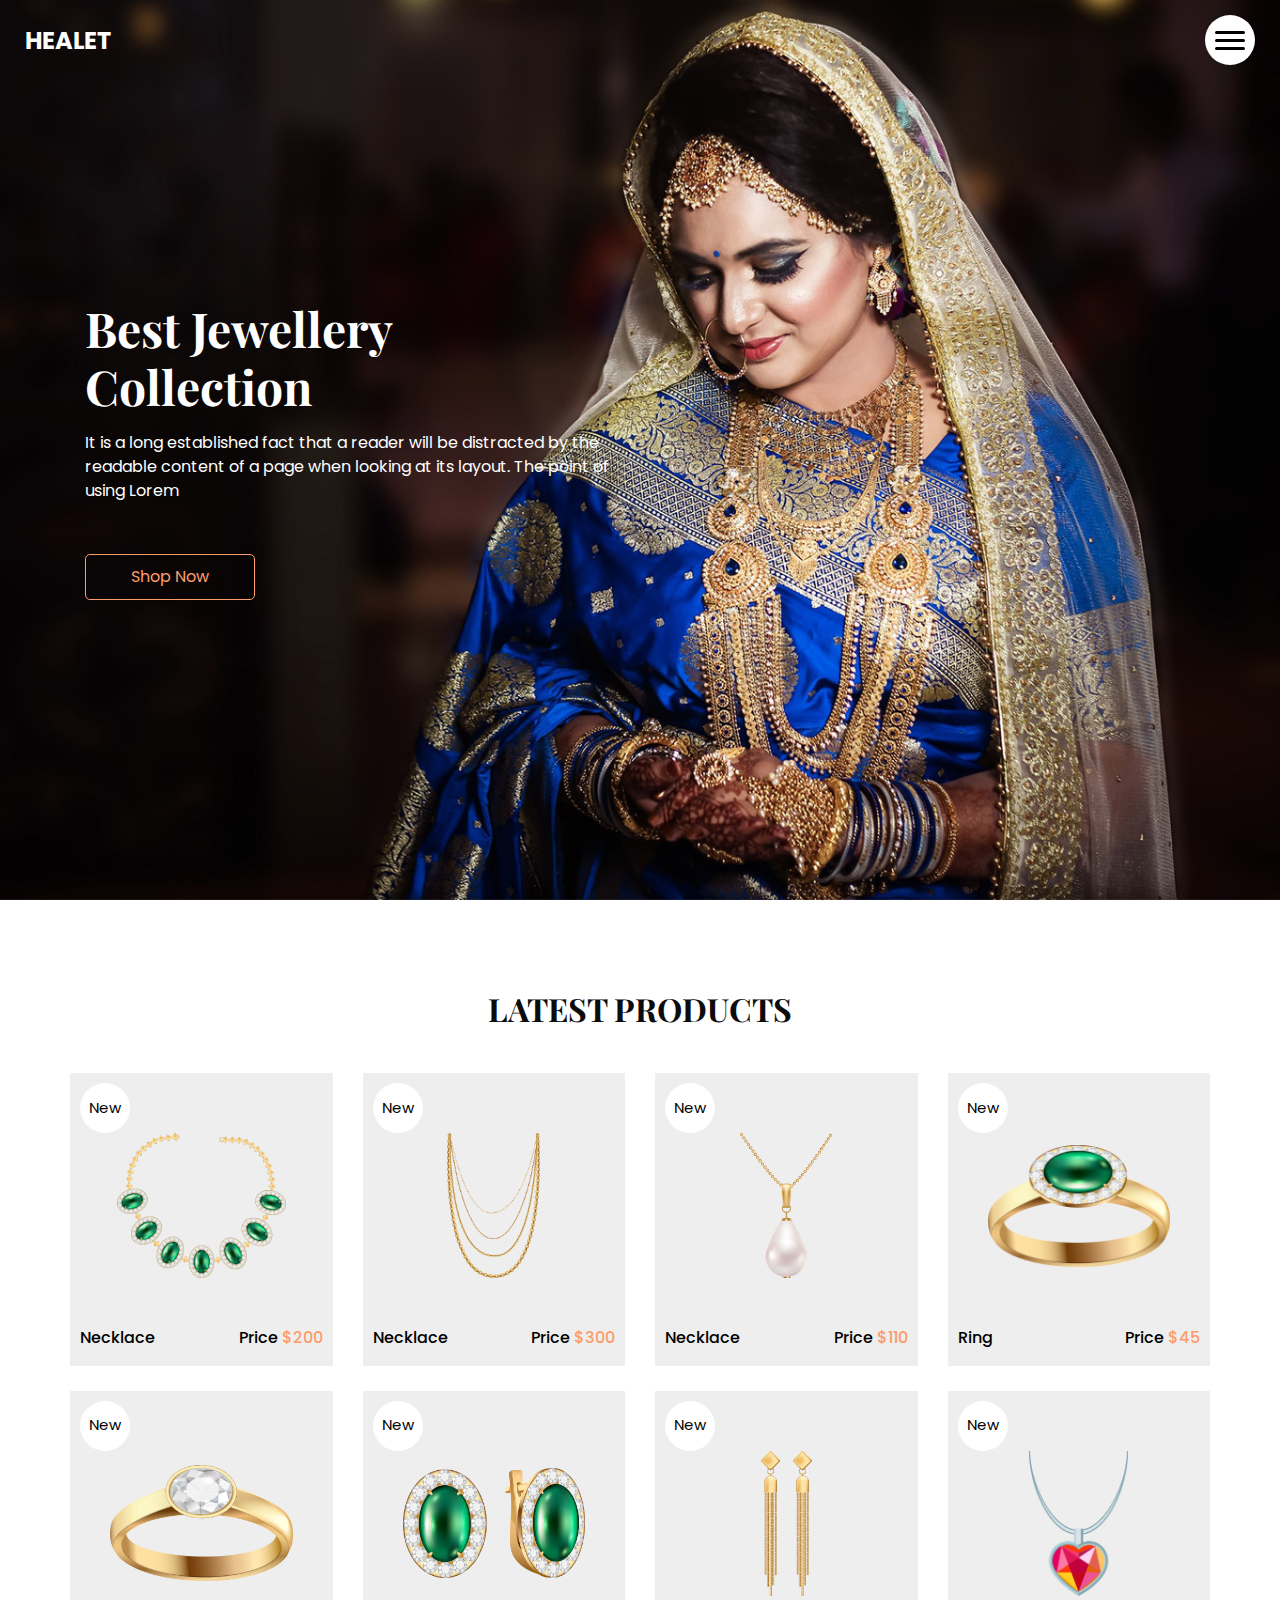
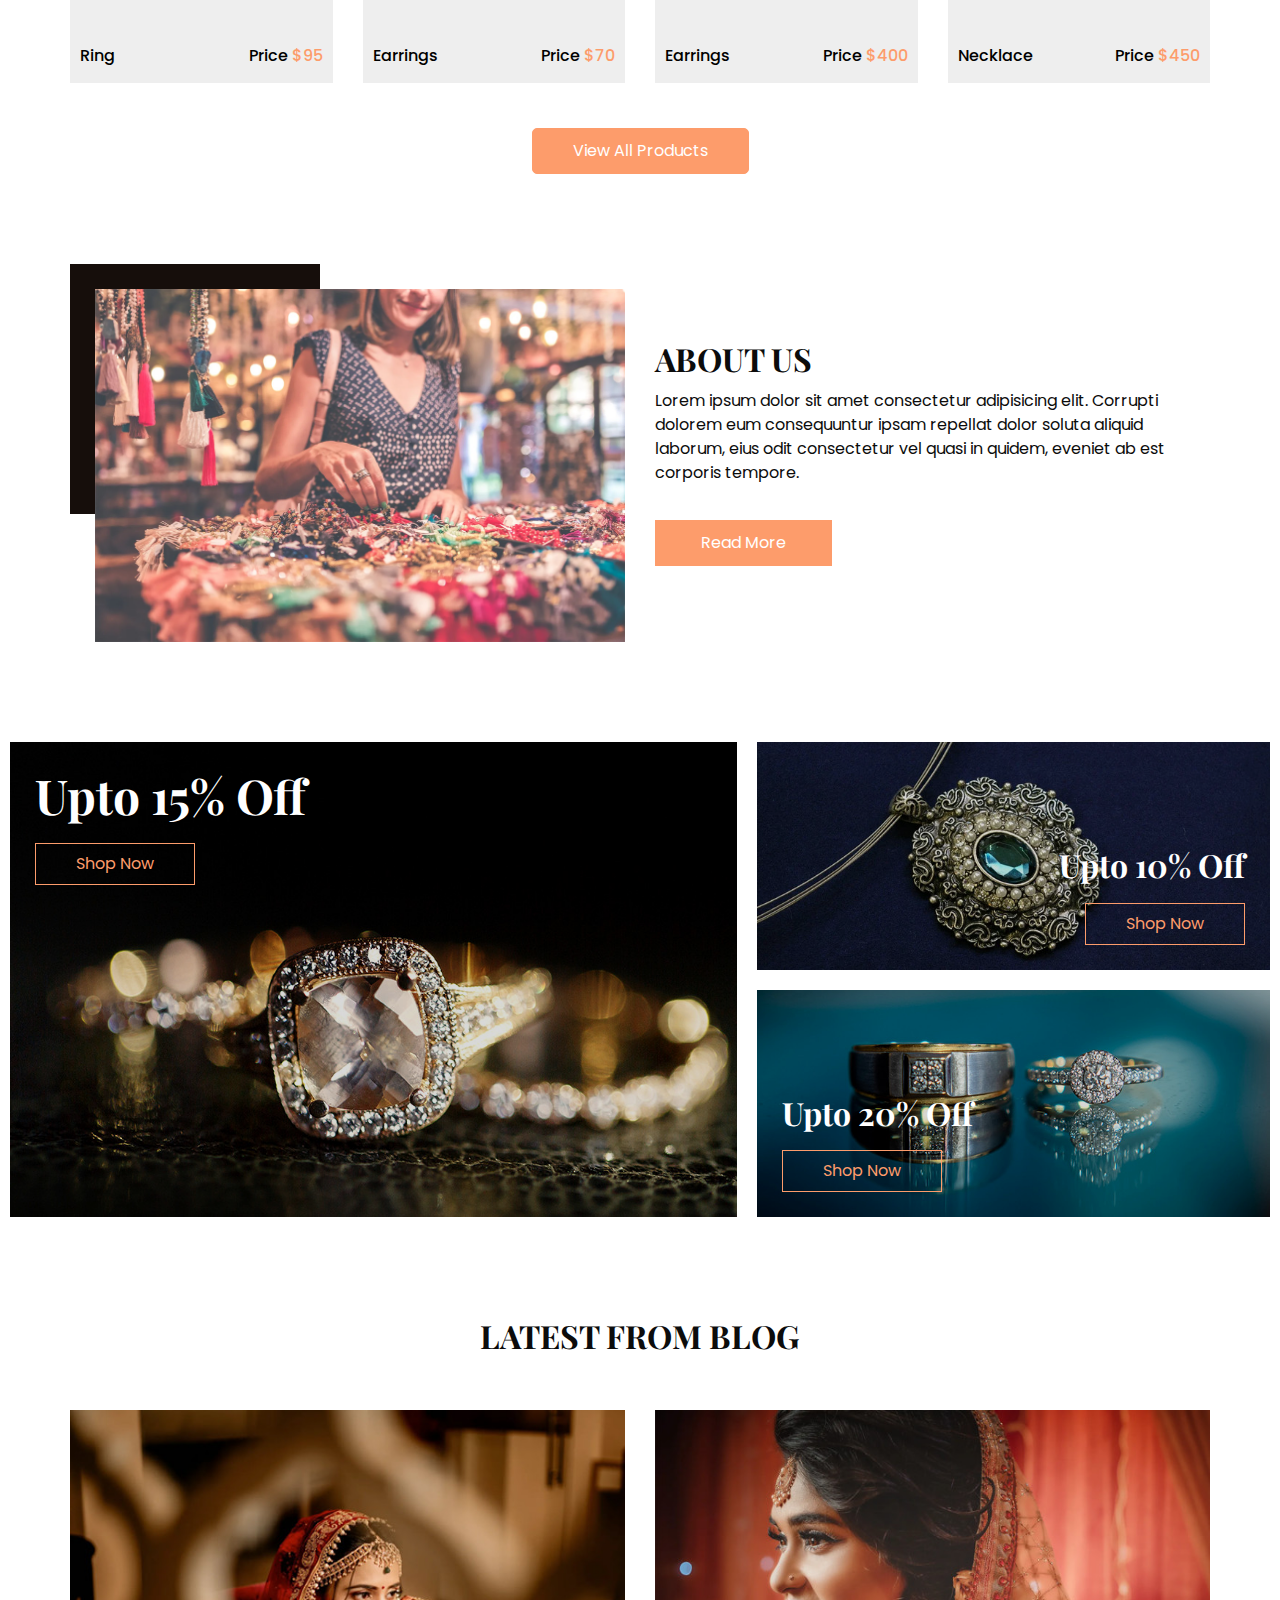
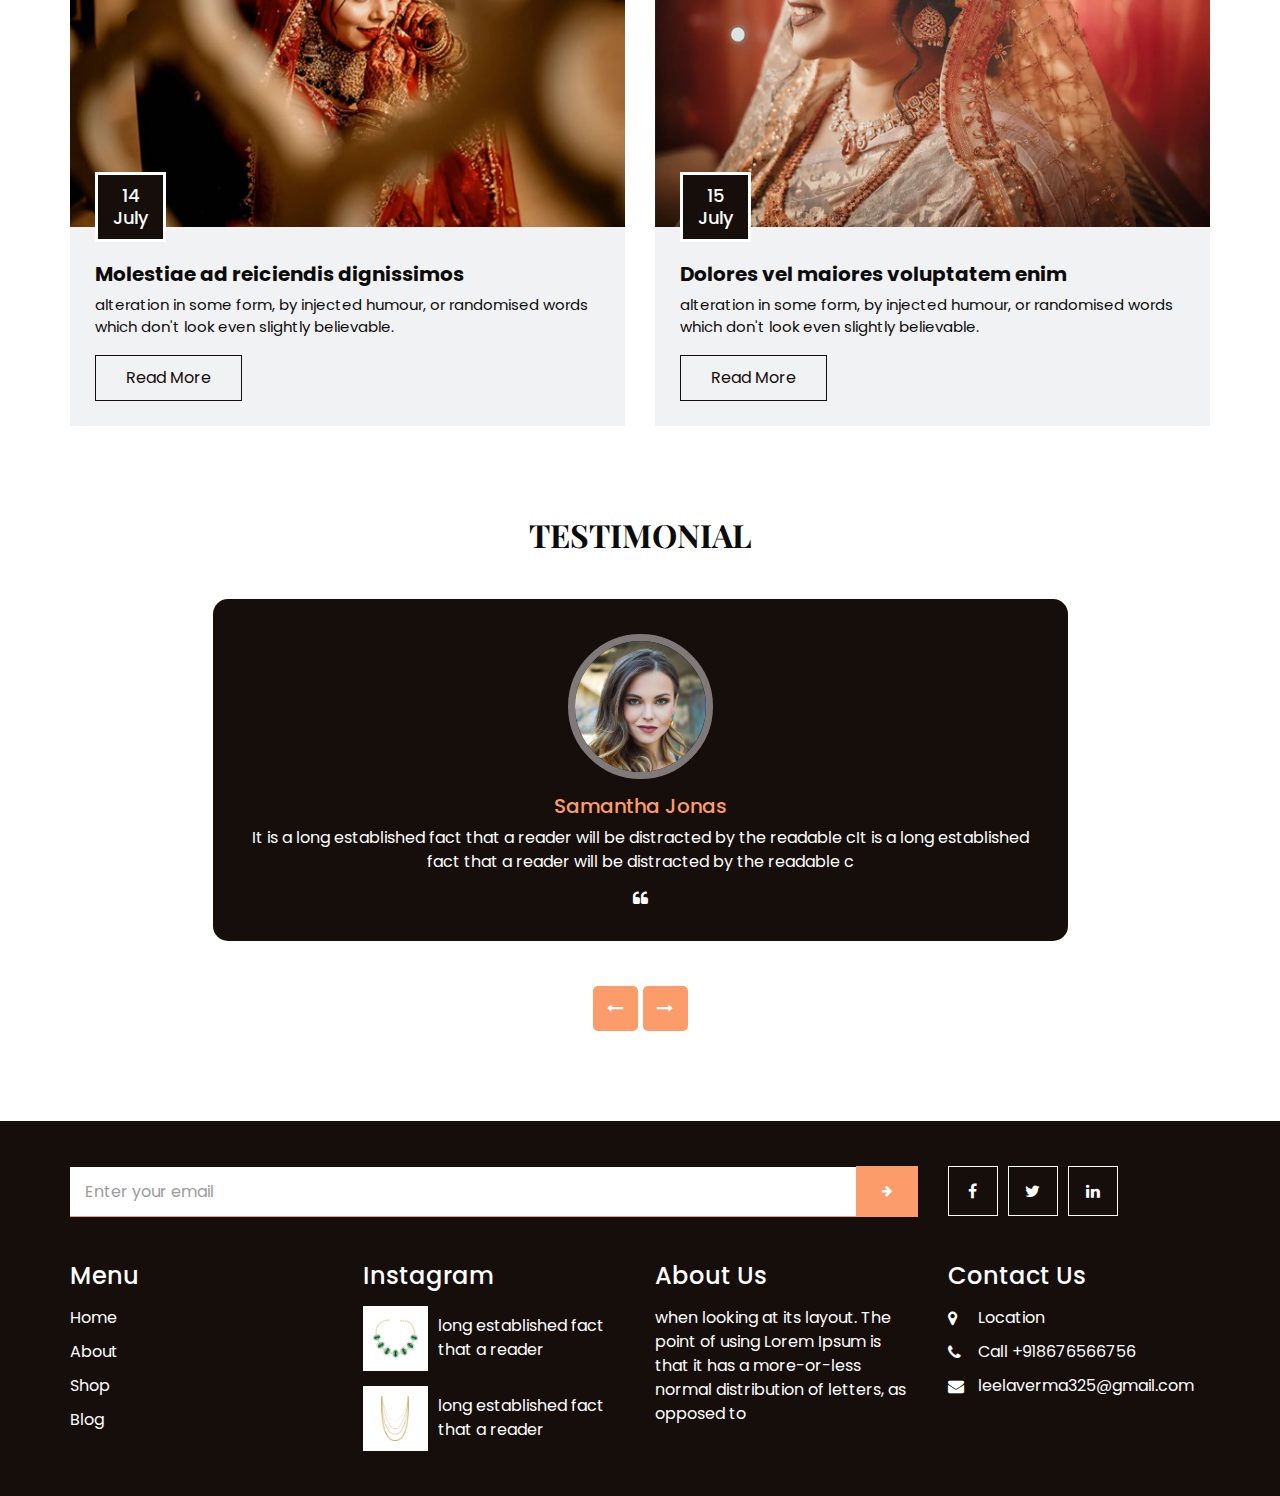
<file: index.html>
<!DOCTYPE html>
<html>

<head>
  <!-- Basic -->
  <meta charset="utf-8" />
  <meta http-equiv="X-UA-Compatible" content="IE=edge" />
  <!-- Mobile Metas -->
  <meta name="viewport" content="width=device-width, initial-scale=1, shrink-to-fit=no" />
  <!-- Site Metas -->
  <link rel="icon" href="images/favicon.png" type="image/gif" />
  <meta name="keywords" content="" />
  <meta name="description" content="" />
  <meta name="author" content="" />

  <title>Healet</title>

  <!-- bootstrap core css -->
  <link rel="stylesheet" type="text/css" href="css/bootstrap.css" />
  <!-- font awesome style -->
  <link href="css/font-awesome.min.css" rel="stylesheet" />
  <!-- Custom styles for this template -->
  <link href="css/style.css" rel="stylesheet" />
  <!-- responsive style -->
  <link href="css/responsive.css" rel="stylesheet" />

</head>

<body>

  <!-- header section strats -->
  <header class="header_section">
    <div class="container-fluid">
      <nav class="navbar navbar-expand-lg custom_nav-container">
        <a class="navbar-brand" href="index.html">
          <span>
            Healet
          </span>
        </a>
        <div class="" id="">

          <div class="custom_menu-btn">
            <button onclick="openNav()">
              <span class="s-1"> </span>
              <span class="s-2"> </span>
              <span class="s-3"> </span>
            </button>
            <div id="myNav" class="overlay">
              <div class="overlay-content">
                <a href="index.html">Home</a>
                <a href="about.html">About</a>
                <a href="shop.html">Shop</a>
                <a href="blog.html">Blog</a>
              </div>
            </div>
          </div>

        </div>
      </nav>
    </div>
  </header>
  <!-- end header section -->

  <!-- slider section -->
  <section class="slider_section position-relative">
    <div class="slider_bg_box">
      <img src="images/slider-bg.jpg" alt="">
    </div>
    <div class="slider_bg"></div>
    <div class="container">
      <div class="col-md-9 col-lg-8">
        <div class="detail-box">
          <h1>
            Best Jewellery
            <br> Collection
          </h1>
          <p>
            It is a long established fact that a reader will be distracted by the readable content of a page when
            looking at its layout. The point of using Lorem
          </p>
          <div>
            <a href="" class="slider-link">
              Shop Now
            </a>
          </div>
        </div>
      </div>
    </div>
  </section>
  <!-- end slider section -->

  <!-- shop section -->

  <section class="shop_section layout_padding">
    <div class="container">
      <div class="heading_container heading_center">
        <h2>
          Latest Products
        </h2>
      </div>
      <div class="row">
        <div class="col-sm-6 col-md-4 col-lg-3">
          <div class="box">
            <a href="">
              <div class="img-box">
                <img src="images/p1.png" alt="">
              </div>
              <div class="detail-box">
                <h6>
                  Necklace
                </h6>
                <h6>
                  Price
                  <span>
                    $200
                  </span>
                </h6>
              </div>
              <div class="new">
                <span>
                  New
                </span>
              </div>
            </a>
          </div>
        </div>
        <div class="col-sm-6 col-md-4 col-lg-3">
          <div class="box">
            <a href="">
              <div class="img-box">
                <img src="images/p2.png" alt="">
              </div>
              <div class="detail-box">
                <h6>
                  Necklace
                </h6>
                <h6>
                  Price
                  <span>
                    $300
                  </span>
                </h6>
              </div>
              <div class="new">
                <span>
                  New
                </span>
              </div>
            </a>
          </div>
        </div>
        <div class="col-sm-6 col-md-4 col-lg-3">
          <div class="box">
            <a href="">
              <div class="img-box">
                <img src="images/p3.png" alt="">
              </div>
              <div class="detail-box">
                <h6>
                  Necklace
                </h6>
                <h6>
                  Price
                  <span>
                    $110
                  </span>
                </h6>
              </div>
              <div class="new">
                <span>
                  New
                </span>
              </div>
            </a>
          </div>
        </div>
        <div class="col-sm-6 col-md-4 col-lg-3">
          <div class="box">
            <a href="">
              <div class="img-box">
                <img src="images/p4.png" alt="">
              </div>
              <div class="detail-box">
                <h6>
                  Ring
                </h6>
                <h6>
                  Price
                  <span>
                    $45
                  </span>
                </h6>
              </div>
              <div class="new">
                <span>
                  New
                </span>
              </div>
            </a>
          </div>
        </div>
        <div class="col-sm-6 col-md-4 col-lg-3">
          <div class="box">
            <a href="">
              <div class="img-box">
                <img src="images/p5.png" alt="">
              </div>
              <div class="detail-box">
                <h6>
                  Ring
                </h6>
                <h6>
                  Price
                  <span>
                    $95
                  </span>
                </h6>
              </div>
              <div class="new">
                <span>
                  New
                </span>
              </div>
            </a>
          </div>
        </div>
        <div class="col-sm-6 col-md-4 col-lg-3">
          <div class="box">
            <a href="">
              <div class="img-box">
                <img src="images/p6.png" alt="">
              </div>
              <div class="detail-box">
                <h6>
                  Earrings
                </h6>
                <h6>
                  Price
                  <span>
                    $70
                  </span>
                </h6>
              </div>
              <div class="new">
                <span>
                  New
                </span>
              </div>
            </a>
          </div>
        </div>
        <div class="col-sm-6 col-md-4 col-lg-3">
          <div class="box">
            <a href="">
              <div class="img-box">
                <img src="images/p7.png" alt="">
              </div>
              <div class="detail-box">
                <h6>
                  Earrings
                </h6>
                <h6>
                  Price
                  <span>
                    $400
                  </span>
                </h6>
              </div>
              <div class="new">
                <span>
                  New
                </span>
              </div>
            </a>
          </div>
        </div>
        <div class="col-sm-6 col-md-4 col-lg-3">
          <div class="box">
            <a href="">
              <div class="img-box">
                <img src="images/p8.png" alt="">
              </div>
              <div class="detail-box">
                <h6>
                  Necklace
                </h6>
                <h6>
                  Price
                  <span>
                    $450
                  </span>
                </h6>
              </div>
              <div class="new">
                <span>
                  New
                </span>
              </div>
            </a>
          </div>
        </div>
      </div>
      <div class="btn-box">
        <a href="">
          View All Products
        </a>
      </div>
    </div>
  </section>

  <!-- end shop section -->

  <!-- about section -->

  <section class="about_section  ">
    <div class="container">
      <div class="row">
        <div class="col-md-6">
          <div class="img-box">
            <img src="images/about-img.jpg" alt="">
          </div>
        </div>
        <div class="col-md-6">
          <div class="detail-box">
            <div class="heading_container">
              <h2>
                About Us
              </h2>
            </div>
            <p>
              Lorem ipsum dolor sit amet consectetur adipisicing elit. Corrupti dolorem eum consequuntur ipsam repellat dolor soluta aliquid laborum, eius odit consectetur vel quasi in quidem, eveniet ab est corporis tempore.
            </p>
            <a href="">
              Read More
            </a>
          </div>
        </div>
      </div>
    </div>
  </section>

  <!-- end about section -->

  <!-- offer section -->

  <section class="offer_section layout_padding">
    <div class="container-fluid">
      <div class="row">
        <div class="col-md-7 px-0">
          <div class="box offer-box1">
            <img src="images/o1.jpg" alt="">
            <div class="detail-box">
              <h2>
                Upto 15% Off
              </h2>
              <a href="">
                Shop Now
              </a>
            </div>
          </div>
        </div>
        <div class="col-md-5 px-0">
          <div class="box offer-box2">
            <img src="images/o2.jpg" alt="">
            <div class="detail-box">
              <h2>
                Upto 10% Off
              </h2>
              <a href="">
                Shop Now
              </a>
            </div>
          </div>
          <div class="box offer-box3">
            <img src="images/o3.jpg" alt="">
            <div class="detail-box">
              <h2>
                Upto 20% Off
              </h2>
              <a href="">
                Shop Now
              </a>
            </div>
          </div>
        </div>
      </div>
    </div>
  </section>

  <!-- end offer section -->

  <!-- blog section -->

  <section class="blog_section ">
    <div class="container">
      <div class="heading_container">
        <h2>
          Latest From Blog
        </h2>
      </div>
      <div class="row">
        <div class="col-md-6">
          <div class="box">
            <div class="img-box">
              <img src="images/b1.jpg" alt="">
              <h4 class="blog_date">
                14 <br>
                July
              </h4>
            </div>
            <div class="detail-box">
              <h5>
                Molestiae ad reiciendis dignissimos
              </h5>
              <p>
                alteration in some form, by injected humour, or randomised words which don't look even slightly believable.
              </p>
              <a href="">
                Read More
              </a>
            </div>
          </div>
        </div>
        <div class="col-md-6">
          <div class="box">
            <div class="img-box">
              <img src="images/b2.jpg" alt="">
              <h4 class="blog_date">
                15 <br>
                July
              </h4>
            </div>
            <div class="detail-box">
              <h5>
                Dolores vel maiores voluptatem enim
              </h5>
              <p>
                alteration in some form, by injected humour, or randomised words which don't look even slightly believable.
              </p>
              <a href="">
                Read More
              </a>
            </div>
          </div>
        </div>
      </div>
    </div>
  </section>

  <!-- end blog section -->

  <!-- client section -->

  <section class="client_section layout_padding">
    <div class="container">
      <div class="heading_container">
        <h2>
          Testimonial
        </h2>
      </div>
      <div id="carouselExample2Controls" class="carousel slide" data-ride="carousel">
        <div class="carousel-inner">
          <div class="carousel-item active">
            <div class="row">
              <div class="col-md-11 col-lg-10 mx-auto">
                <div class="box">
                  <div class="img-box">
                    <img src="images/client.jpg" alt="" />
                  </div>
                  <div class="detail-box">
                    <div class="name">
                      <h6>
                        Samantha Jonas
                      </h6>
                    </div>
                    <p>
                      It is a long established fact that a reader will be
                      distracted by the readable cIt is a long established fact
                      that a reader will be distracted by the readable c
                    </p>
                    <i class="fa fa-quote-left" aria-hidden="true"></i>
                  </div>
                </div>
              </div>
            </div>
          </div>
          <div class="carousel-item">
            <div class="row">
              <div class="col-md-11 col-lg-10 mx-auto">
                <div class="box">
                  <div class="img-box">
                    <img src="images/client.jpg" alt="" />
                  </div>
                  <div class="detail-box">
                    <div class="name">
                      <h6>
                        Samantha Jonas
                      </h6>
                    </div>
                    <p>
                      It is a long established fact that a reader will be
                      distracted by the readable cIt is a long established fact
                      that a reader will be distracted by the readable c
                    </p>
                    <i class="fa fa-quote-left" aria-hidden="true"></i>
                  </div>
                </div>
              </div>
            </div>
          </div>
          <div class="carousel-item">
            <div class="row">
              <div class="col-md-11 col-lg-10 mx-auto">
                <div class="box">
                  <!-- <div class="img-box">
                    <img src="images/client.jpg" alt="" />
                  </div> -->
                  <div class="detail-box">
                    <div class="name">
                      <h6>
                        leela verma
                      </h6>
                    </div>
                    <p>
                      It is a long established fact that a reader will be
                      distracted by the readable cIt is a long established fact
                      that a reader will be distracted by the readable c
                    </p>
                    <i class="fa fa-quote-left" aria-hidden="true"></i>
                  </div>
                </div>
              </div>
            </div>
          </div>
        </div>
        <div class="carousel_btn-container">
          <a class="carousel-control-prev" href="#carouselExample2Controls" role="button" data-slide="prev">
            <i class="fa fa-long-arrow-left" aria-hidden="true"></i>
            <span class="sr-only">Previous</span>
          </a>
          <a class="carousel-control-next" href="#carouselExample2Controls" role="button" data-slide="next">
            <i class="fa fa-long-arrow-right" aria-hidden="true"></i>
            <span class="sr-only">Next</span>
          </a>
        </div>
      </div>
    </div>
  </section>

  <!-- end client section -->

  <!-- info section -->
  <section class="info_section layout_padding2">
    <div class="container">
      <div class="row info_form_social_row">
        <div class="col-md-8 col-lg-9">
          <div class="info_form">
            <form action="">
              <input type="email" placeholder="Enter your email">
              <button>
                <i class="fa fa-arrow-right" aria-hidden="true"></i>
              </button>
            </form>
          </div>
        </div>
        <div class="col-md-4 col-lg-3">

          <div class="social_box">
            <a href="">
              <i class="fa fa-facebook" aria-hidden="true"></i>
            </a>
            <a href="">
              <i class="fa fa-twitter" aria-hidden="true"></i>
            </a>
            <a href="">
              <i class="fa fa-linkedin" aria-hidden="true"></i>
            </a>
          </div>
        </div>
      </div>
      <div class="row info_main_row">
        <div class="col-md-6 col-lg-3">
          <div class="info_links">
            <h4>
              Menu
            </h4>
            <div class="info_links_menu">
              <a href="index.html">Home</a>
              <a href="about.html">About</a>
              <a href="shop.html">Shop</a>
              <a href="blog.html">Blog</a>
            </div>
          </div>
        </div>
        <div class="col-md-6 col-lg-3">
          <div class="info_insta">
            <h4>
              Instagram
            </h4>
            <div class="insta_box">
              <div class="img-box">
                <img src="images/p1.png" alt="">
              </div>
              <p>
                long established fact that a reader
              </p>
            </div>
            <div class="insta_box">
              <div class="img-box">
                <img src="images/p2.png" alt="">
              </div>
              <p>
                long established fact that a reader
              </p>
            </div>
          </div>
        </div>
        <div class="col-md-6 col-lg-3">
          <div class="info_detail">
            <h4>
              About Us
            </h4>
            <p class="mb-0">
              when looking at its layout. The point of using Lorem Ipsum is that it has a more-or-less normal distribution of letters, as opposed to
            </p>
          </div>
        </div>
        <div class="col-md-6 col-lg-3">
          <h4>
            Contact Us
          </h4>
          <div class="info_contact">
            <a href="">
              <i class="fa fa-map-marker" aria-hidden="true"></i>
              <span>
                Location
              </span>
            </a>
            <a href="">
              <i class="fa fa-phone" aria-hidden="true"></i>
              <span>
                Call +918676566756
              </span>
            </a>
            <a href="">
              <i class="fa fa-envelope"></i>
              <span>
                leelaverma325@gmail.com
              </span>
            </a>
          </div>
        </div>
      </div>
    </div>
  </section>

  <!-- end info_section -->


  <!-- footer section -->
  <!-- <footer class="footer_section">
    <div class="container">
      <p>
        &copy; <span id="displayYear"></span> All Rights Reserved By
        <a href="https://html.design/">Free Html Templates</a>
      </p>
    </div>
  </footer> -->
  <!-- footer section -->


  <!-- jQery -->
  <script src="js/jquery-3.4.1.min.js"></script>
  <!-- bootstrap js -->
  <script src="js/bootstrap.js"></script>
  <!-- custom js -->
  <script src="js/custom.js"></script>

</body>

</html>
</file>
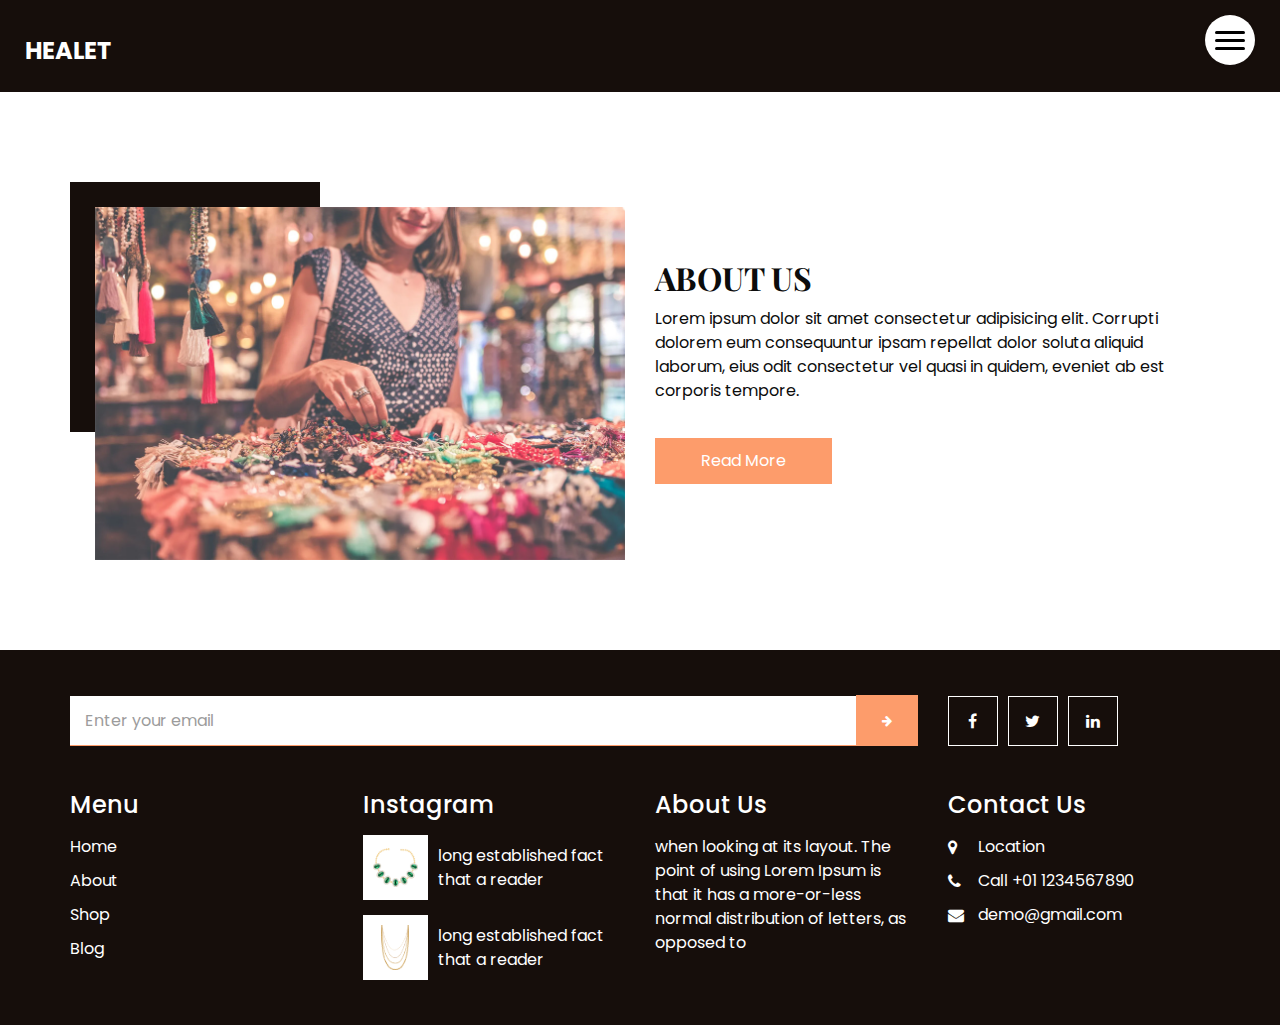
<file: about.html>
<!DOCTYPE html>
<html>

<head>
  <!-- Basic -->
  <meta charset="utf-8" />
  <meta http-equiv="X-UA-Compatible" content="IE=edge" />
  <!-- Mobile Metas -->
  <meta name="viewport" content="width=device-width, initial-scale=1, shrink-to-fit=no" />
  <!-- Site Metas -->
  <link rel="icon" href="images/favicon.png" type="image/gif" />
  <meta name="keywords" content="" />
  <meta name="description" content="" />
  <meta name="author" content="" />

  <title>Healet</title>

  <!-- bootstrap core css -->
  <link rel="stylesheet" type="text/css" href="css/bootstrap.css" />
  <!-- font awesome style -->
  <link href="css/font-awesome.min.css" rel="stylesheet" />
  <!-- Custom styles for this template -->
  <link href="css/style.css" rel="stylesheet" />
  <!-- responsive style -->
  <link href="css/responsive.css" rel="stylesheet" />

</head>

<body>

  <!-- header section strats -->
  <header class="header_section innerpage_header">
    <div class="container-fluid">
      <nav class="navbar navbar-expand-lg custom_nav-container">
        <a class="navbar-brand" href="index.html">
          <span>
            Healet
          </span>
        </a>
        <div class="" id="">

          <div class="custom_menu-btn">
            <button onclick="openNav()">
              <span class="s-1"> </span>
              <span class="s-2"> </span>
              <span class="s-3"> </span>
            </button>
            <div id="myNav" class="overlay">
              <div class="overlay-content">
                <a href="index.html">Home</a>
                <a href="about.html">About</a>
                <a href="shop.html">Shop</a>
                <a href="blog.html">Blog</a>
              </div>
            </div>
          </div>

        </div>
      </nav>
    </div>
  </header>
  <!-- end header section -->

  <!-- about section -->

  <section class="about_section  layout_padding">
    <div class="container">
      <div class="row">
        <div class="col-md-6">
          <div class="img-box">
            <img src="images/about-img.jpg" alt="">
          </div>
        </div>
        <div class="col-md-6">
          <div class="detail-box">
            <div class="heading_container">
              <h2>
                About Us
              </h2>
            </div>
            <p>
              Lorem ipsum dolor sit amet consectetur adipisicing elit. Corrupti dolorem eum consequuntur ipsam repellat dolor soluta aliquid laborum, eius odit consectetur vel quasi in quidem, eveniet ab est corporis tempore.
            </p>
            <a href="">
              Read More
            </a>
          </div>
        </div>
      </div>
    </div>
  </section>

  <!-- end about section -->

  <!-- info section -->
  <section class="info_section layout_padding2">
    <div class="container">
      <div class="row info_form_social_row">
        <div class="col-md-8 col-lg-9">
          <div class="info_form">
            <form action="">
              <input type="email" placeholder="Enter your email">
              <button>
                <i class="fa fa-arrow-right" aria-hidden="true"></i>
              </button>
            </form>
          </div>
        </div>
        <div class="col-md-4 col-lg-3">

          <div class="social_box">
            <a href="">
              <i class="fa fa-facebook" aria-hidden="true"></i>
            </a>
            <a href="">
              <i class="fa fa-twitter" aria-hidden="true"></i>
            </a>
            <a href="">
              <i class="fa fa-linkedin" aria-hidden="true"></i>
            </a>
          </div>
        </div>
      </div>
      <div class="row info_main_row">
        <div class="col-md-6 col-lg-3">
          <div class="info_links">
            <h4>
              Menu
            </h4>
            <div class="info_links_menu">
              <a href="index.html">Home</a>
              <a href="about.html">About</a>
              <a href="shop.html">Shop</a>
              <a href="blog.html">Blog</a>
            </div>
          </div>
        </div>
        <div class="col-md-6 col-lg-3">
          <div class="info_insta">
            <h4>
              Instagram
            </h4>
            <div class="insta_box">
              <div class="img-box">
                <img src="images/p1.png" alt="">
              </div>
              <p>
                long established fact that a reader
              </p>
            </div>
            <div class="insta_box">
              <div class="img-box">
                <img src="images/p2.png" alt="">
              </div>
              <p>
                long established fact that a reader
              </p>
            </div>
          </div>
        </div>
        <div class="col-md-6 col-lg-3">
          <div class="info_detail">
            <h4>
              About Us
            </h4>
            <p class="mb-0">
              when looking at its layout. The point of using Lorem Ipsum is that it has a more-or-less normal distribution of letters, as opposed to
            </p>
          </div>
        </div>
        <div class="col-md-6 col-lg-3">
          <h4>
            Contact Us
          </h4>
          <div class="info_contact">
            <a href="">
              <i class="fa fa-map-marker" aria-hidden="true"></i>
              <span>
                Location
              </span>
            </a>
            <a href="">
              <i class="fa fa-phone" aria-hidden="true"></i>
              <span>
                Call +01 1234567890
              </span>
            </a>
            <a href="">
              <i class="fa fa-envelope"></i>
              <span>
                demo@gmail.com
              </span>
            </a>
          </div>
        </div>
      </div>
    </div>
  </section>

  <!-- end info_section -->


  <!-- footer section -->
  <!-- <footer class="footer_section">
    <div class="container">
      <p>
        &copy; <span id="displayYear"></span> All Rights Reserved By
        <a href="https://html.design/">Free Html Templates</a>
      </p>
    </div>
  </footer> -->
  <!-- footer section -->


  <!-- jQery -->
  <script src="js/jquery-3.4.1.min.js"></script>
  <!-- bootstrap js -->
  <script src="js/bootstrap.js"></script>
  <!-- custom js -->
  <script src="js/custom.js"></script>

</body>

</html>
</file>
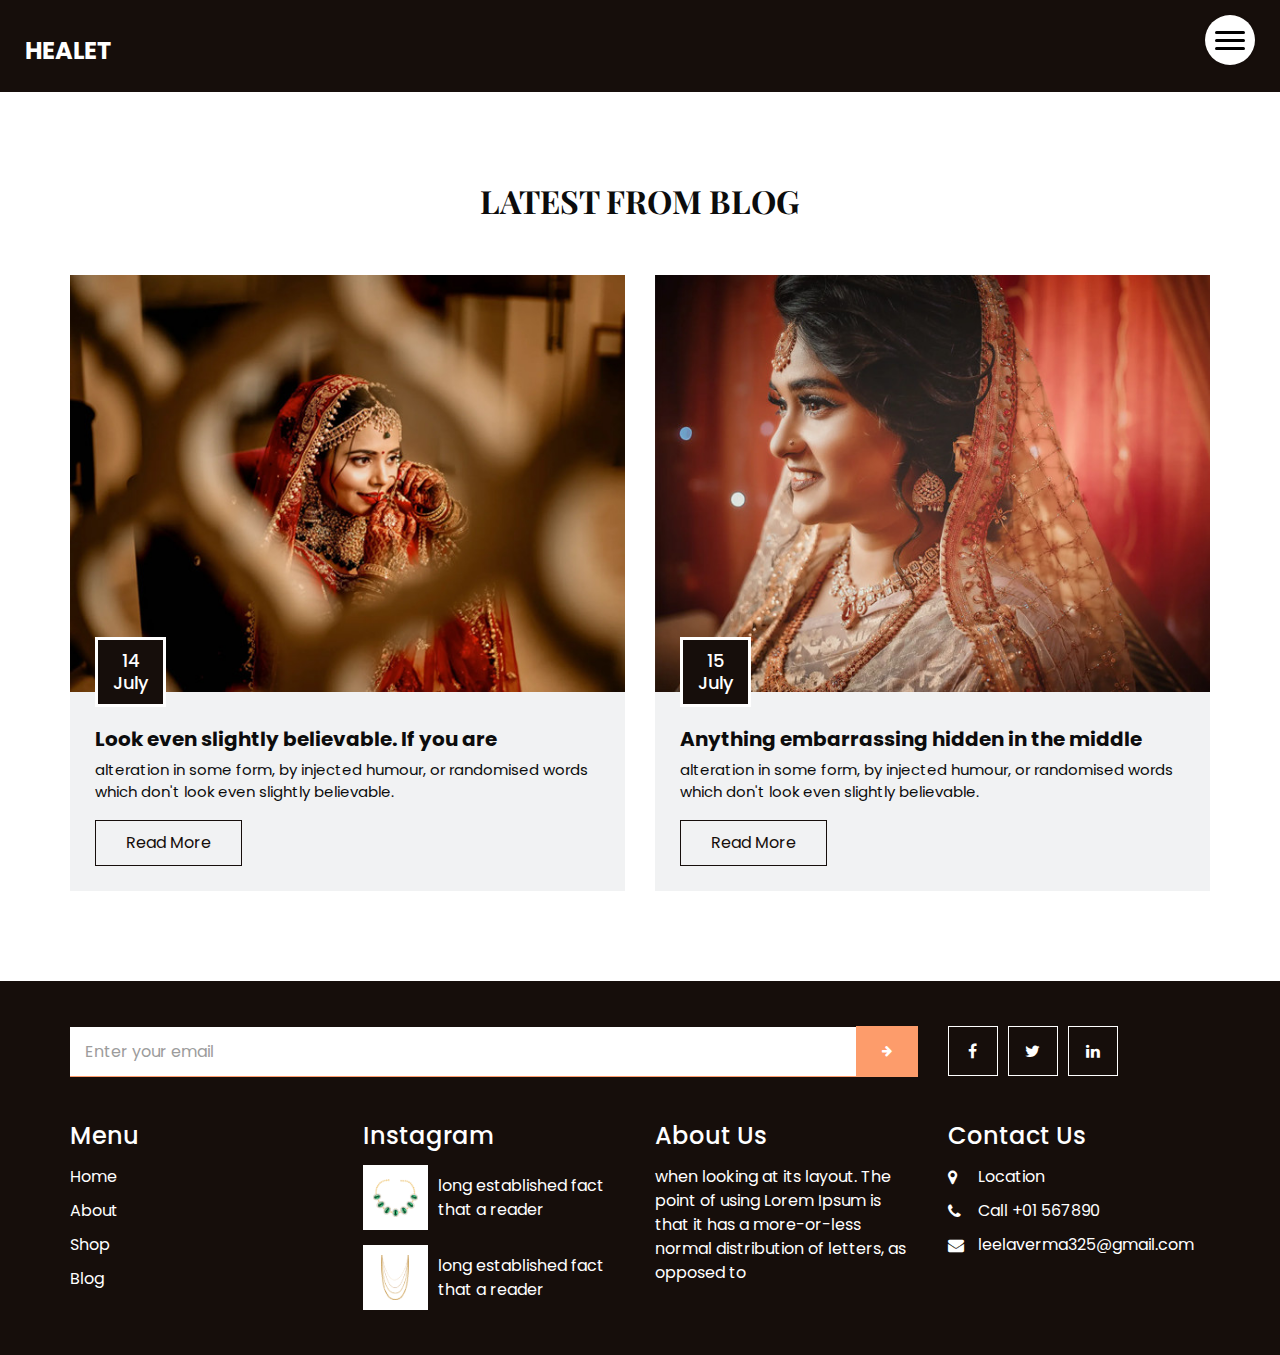
<file: blog.html>
<!DOCTYPE html>
<html>

<head>
  <!-- Basic -->
  <meta charset="utf-8" />
  <meta http-equiv="X-UA-Compatible" content="IE=edge" />
  <!-- Mobile Metas -->
  <meta name="viewport" content="width=device-width, initial-scale=1, shrink-to-fit=no" />
  <!-- Site Metas -->
  <link rel="icon" href="images/favicon.png" type="image/gif" />
  <meta name="keywords" content="" />
  <meta name="description" content="" />
  <meta name="author" content="" />

  <title>Healet</title>

  <!-- bootstrap core css -->
  <link rel="stylesheet" type="text/css" href="css/bootstrap.css" />
  <!-- font awesome style -->
  <link href="css/font-awesome.min.css" rel="stylesheet" />
  <!-- Custom styles for this template -->
  <link href="css/style.css" rel="stylesheet" />
  <!-- responsive style -->
  <link href="css/responsive.css" rel="stylesheet" />

</head>

<body>

  <!-- header section strats -->
  <header class="header_section innerpage_header">
    <div class="container-fluid">
      <nav class="navbar navbar-expand-lg custom_nav-container">
        <a class="navbar-brand" href="index.html">
          <span>
            Healet
          </span>
        </a>
        <div class="" id="">

          <div class="custom_menu-btn">
            <button onclick="openNav()">
              <span class="s-1"> </span>
              <span class="s-2"> </span>
              <span class="s-3"> </span>
            </button>
            <div id="myNav" class="overlay">
              <div class="overlay-content">
                <a href="index.html">Home</a>
                <a href="about.html">About</a>
                <a href="shop.html">Shop</a>
                <a href="blog.html">Blog</a>
              </div>
            </div>
          </div>

        </div>
      </nav>
    </div>
  </header>
  <!-- end header section -->

  <!-- blog section -->

  <section class="blog_section layout_padding">
    <div class="container">
      <div class="heading_container">
        <h2>
          Latest From Blog
        </h2>
      </div>
      <div class="row">
        <div class="col-md-6">
          <div class="box">
            <div class="img-box">
              <img src="images/b1.jpg" alt="">
              <h4 class="blog_date">
                14 <br>
                July
              </h4>
            </div>
            <div class="detail-box">
              <h5>
                Look even slightly believable. If you are
              </h5>
              <p>
                alteration in some form, by injected humour, or randomised words which don't look even slightly believable.
              </p>
              <a href="">
                Read More
              </a>
            </div>
          </div>
        </div>
        <div class="col-md-6">
          <div class="box">
            <div class="img-box">
              <img src="images/b2.jpg" alt="">
              <h4 class="blog_date">
                15 <br>
                July
              </h4>
            </div>
            <div class="detail-box">
              <h5>
                Anything embarrassing hidden in the middle
              </h5>
              <p>
                alteration in some form, by injected humour, or randomised words which don't look even slightly believable.
              </p>
              <a href="">
                Read More
              </a>
            </div>
          </div>
        </div>
      </div>
    </div>
  </section>

  <!-- end blog section -->

  <!-- info section -->
  <section class="info_section layout_padding2">
    <div class="container">
      <div class="row info_form_social_row">
        <div class="col-md-8 col-lg-9">
          <div class="info_form">
            <form action="">
              <input type="email" placeholder="Enter your email">
              <button>
                <i class="fa fa-arrow-right" aria-hidden="true"></i>
              </button>
            </form>
          </div>
        </div>
        <div class="col-md-4 col-lg-3">

          <div class="social_box">
            <a href="">
              <i class="fa fa-facebook" aria-hidden="true"></i>
            </a>
            <a href="">
              <i class="fa fa-twitter" aria-hidden="true"></i>
            </a>
            <a href="">
              <i class="fa fa-linkedin" aria-hidden="true"></i>
            </a>
          </div>
        </div>
      </div>
      <div class="row info_main_row">
        <div class="col-md-6 col-lg-3">
          <div class="info_links">
            <h4>
              Menu
            </h4>
            <div class="info_links_menu">
              <a href="index.html">Home</a>
              <a href="about.html">About</a>
              <a href="shop.html">Shop</a>
              <a href="blog.html">Blog</a>
            </div>
          </div>
        </div>
        <div class="col-md-6 col-lg-3">
          <div class="info_insta">
            <h4>
              Instagram
            </h4>
            <div class="insta_box">
              <div class="img-box">
                <img src="images/p1.png" alt="">
              </div>
              <p>
                long established fact that a reader
              </p>
            </div>
            <div class="insta_box">
              <div class="img-box">
                <img src="images/p2.png" alt="">
              </div>
              <p>
                long established fact that a reader
              </p>
            </div>
          </div>
        </div>
        <div class="col-md-6 col-lg-3">
          <div class="info_detail">
            <h4>
              About Us
            </h4>
            <p class="mb-0">
              when looking at its layout. The point of using Lorem Ipsum is that it has a more-or-less normal distribution of letters, as opposed to
            </p>
          </div>
        </div>
        <div class="col-md-6 col-lg-3">
          <h4>
            Contact Us
          </h4>
          <div class="info_contact">
            <a href="">
              <i class="fa fa-map-marker" aria-hidden="true"></i>
              <span>
                Location
              </span>
            </a>
            <a href="">
              <i class="fa fa-phone" aria-hidden="true"></i>
              <span>
                Call +01 567890
              </span>
            </a>
            <a href="">
              <i class="fa fa-envelope"></i>
              <span>
                leelaverma325@gmail.com
              </span>
            </a>
          </div>
        </div>
      </div>
    </div>
  </section>

  <!-- end info_section -->


  <!-- footer section -->
  <!-- <footer class="footer_section">
    <div class="container">
      <p>
        &copy; <span id="displayYear"></span> All Rights Reserved By
        <a href="https://html.design/">Free Html Templates</a>
      </p>
    </div>
  </footer> -->
  <!-- footer section -->


  <!-- jQery -->
  <script src="js/jquery-3.4.1.min.js"></script>
  <!-- bootstrap js -->
  <script src="js/bootstrap.js"></script>
  <!-- custom js -->
  <script src="js/custom.js"></script>

</body>

</html>
</file>
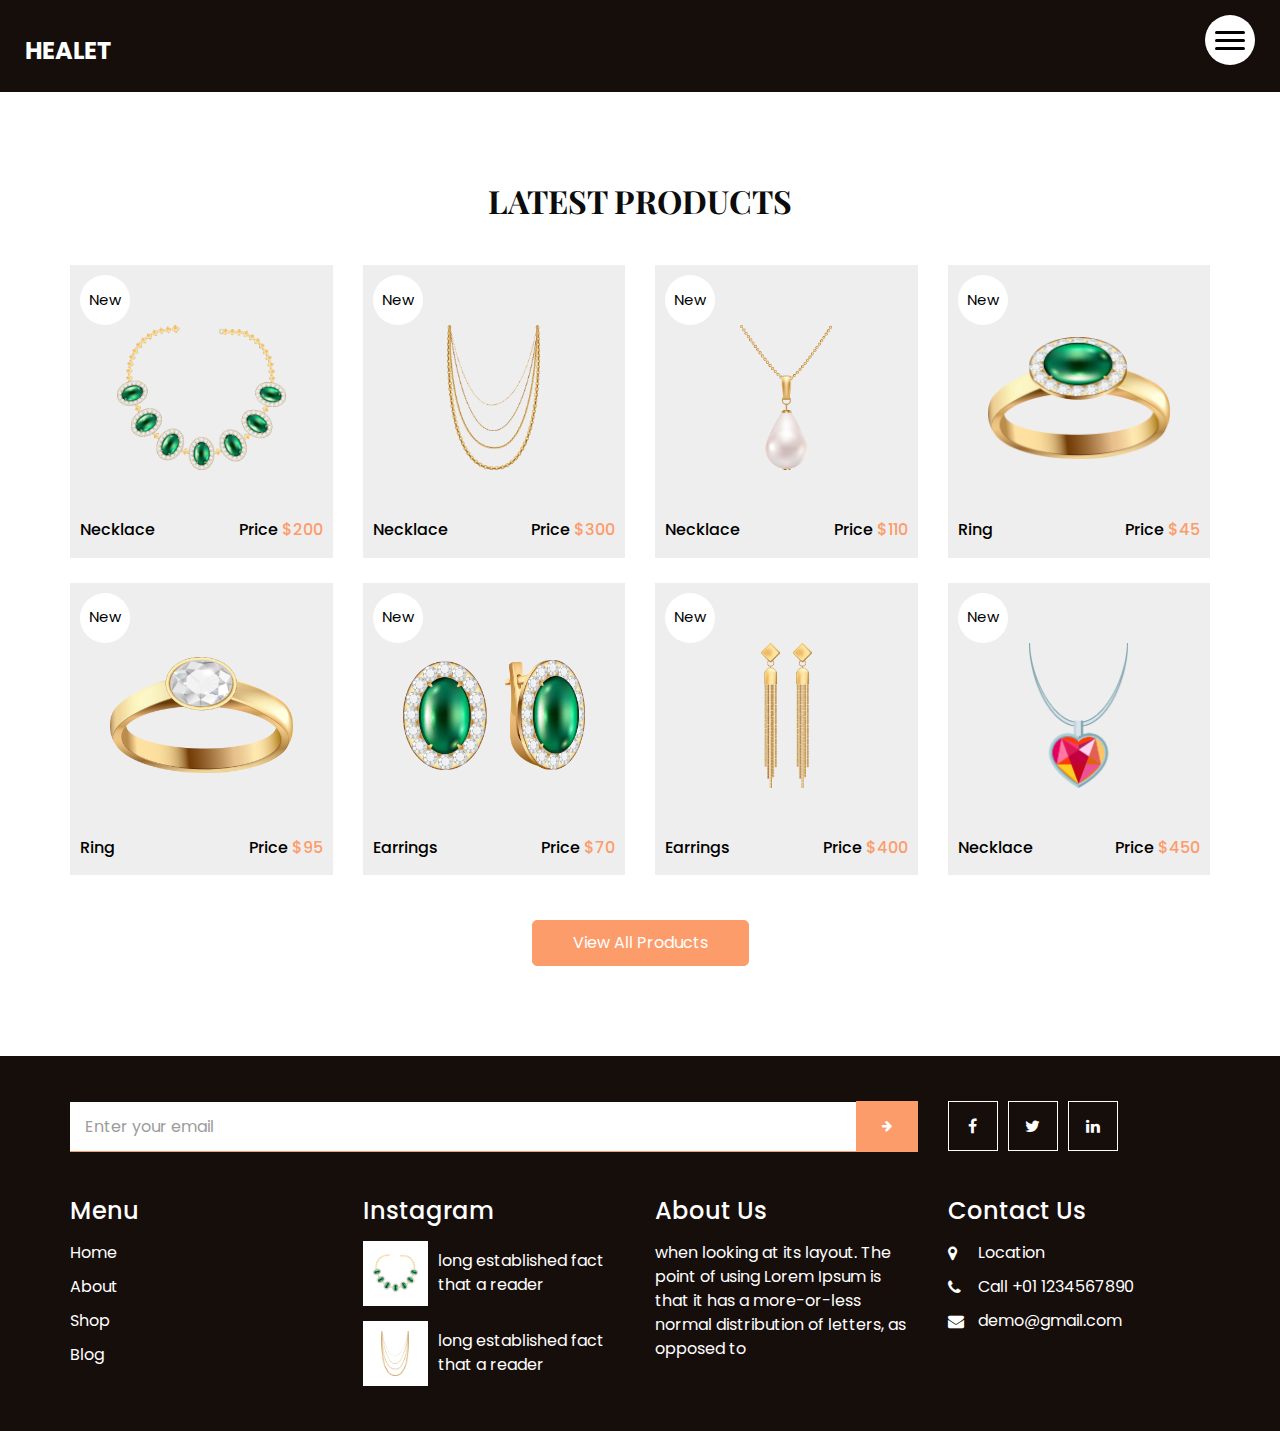
<file: shop.html>
<!DOCTYPE html>
<html>

<head>
  <!-- Basic -->
  <meta charset="utf-8" />
  <meta http-equiv="X-UA-Compatible" content="IE=edge" />
  <!-- Mobile Metas -->
  <meta name="viewport" content="width=device-width, initial-scale=1, shrink-to-fit=no" />
  <!-- Site Metas -->
  <link rel="icon" href="images/favicon.png" type="image/gif" />
  <meta name="keywords" content="" />
  <meta name="description" content="" />
  <meta name="author" content="" />

  <title>Healet</title>

  <!-- bootstrap core css -->
  <link rel="stylesheet" type="text/css" href="css/bootstrap.css" />
  <!-- font awesome style -->
  <link href="css/font-awesome.min.css" rel="stylesheet" />
  <!-- Custom styles for this template -->
  <link href="css/style.css" rel="stylesheet" />
  <!-- responsive style -->
  <link href="css/responsive.css" rel="stylesheet" />

</head>

<body>

  <!-- header section strats -->
  <header class="header_section innerpage_header">
    <div class="container-fluid">
      <nav class="navbar navbar-expand-lg custom_nav-container">
        <a class="navbar-brand" href="index.html">
          <span>
            Healet
          </span>
        </a>
        <div class="" id="">

          <div class="custom_menu-btn">
            <button onclick="openNav()">
              <span class="s-1"> </span>
              <span class="s-2"> </span>
              <span class="s-3"> </span>
            </button>
            <div id="myNav" class="overlay">
              <div class="overlay-content">
                <a href="index.html">Home</a>
                <a href="about.html">About</a>
                <a href="shop.html">Shop</a>
                <a href="blog.html">Blog</a>
              </div>
            </div>
          </div>

        </div>
      </nav>
    </div>
  </header>
  <!-- end header section -->

  <!-- shop section -->

  <section class="shop_section layout_padding">
    <div class="container">
      <div class="heading_container heading_center">
        <h2>
          Latest Products
        </h2>
      </div>
      <div class="row">
        <div class="col-sm-6 col-md-4 col-lg-3">
          <div class="box">
            <a href="">
              <div class="img-box">
                <img src="images/p1.png" alt="">
              </div>
              <div class="detail-box">
                <h6>
                  Necklace
                </h6>
                <h6>
                  Price
                  <span>
                    $200
                  </span>
                </h6>
              </div>
              <div class="new">
                <span>
                  New
                </span>
              </div>
            </a>
          </div>
        </div>
        <div class="col-sm-6 col-md-4 col-lg-3">
          <div class="box">
            <a href="">
              <div class="img-box">
                <img src="images/p2.png" alt="">
              </div>
              <div class="detail-box">
                <h6>
                  Necklace
                </h6>
                <h6>
                  Price
                  <span>
                    $300
                  </span>
                </h6>
              </div>
              <div class="new">
                <span>
                  New
                </span>
              </div>
            </a>
          </div>
        </div>
        <div class="col-sm-6 col-md-4 col-lg-3">
          <div class="box">
            <a href="">
              <div class="img-box">
                <img src="images/p3.png" alt="">
              </div>
              <div class="detail-box">
                <h6>
                  Necklace
                </h6>
                <h6>
                  Price
                  <span>
                    $110
                  </span>
                </h6>
              </div>
              <div class="new">
                <span>
                  New
                </span>
              </div>
            </a>
          </div>
        </div>
        <div class="col-sm-6 col-md-4 col-lg-3">
          <div class="box">
            <a href="">
              <div class="img-box">
                <img src="images/p4.png" alt="">
              </div>
              <div class="detail-box">
                <h6>
                  Ring
                </h6>
                <h6>
                  Price
                  <span>
                    $45
                  </span>
                </h6>
              </div>
              <div class="new">
                <span>
                  New
                </span>
              </div>
            </a>
          </div>
        </div>
        <div class="col-sm-6 col-md-4 col-lg-3">
          <div class="box">
            <a href="">
              <div class="img-box">
                <img src="images/p5.png" alt="">
              </div>
              <div class="detail-box">
                <h6>
                  Ring
                </h6>
                <h6>
                  Price
                  <span>
                    $95
                  </span>
                </h6>
              </div>
              <div class="new">
                <span>
                  New
                </span>
              </div>
            </a>
          </div>
        </div>
        <div class="col-sm-6 col-md-4 col-lg-3">
          <div class="box">
            <a href="">
              <div class="img-box">
                <img src="images/p6.png" alt="">
              </div>
              <div class="detail-box">
                <h6>
                  Earrings
                </h6>
                <h6>
                  Price
                  <span>
                    $70
                  </span>
                </h6>
              </div>
              <div class="new">
                <span>
                  New
                </span>
              </div>
            </a>
          </div>
        </div>
        <div class="col-sm-6 col-md-4 col-lg-3">
          <div class="box">
            <a href="">
              <div class="img-box">
                <img src="images/p7.png" alt="">
              </div>
              <div class="detail-box">
                <h6>
                  Earrings
                </h6>
                <h6>
                  Price
                  <span>
                    $400
                  </span>
                </h6>
              </div>
              <div class="new">
                <span>
                  New
                </span>
              </div>
            </a>
          </div>
        </div>
        <div class="col-sm-6 col-md-4 col-lg-3">
          <div class="box">
            <a href="">
              <div class="img-box">
                <img src="images/p8.png" alt="">
              </div>
              <div class="detail-box">
                <h6>
                  Necklace
                </h6>
                <h6>
                  Price
                  <span>
                    $450
                  </span>
                </h6>
              </div>
              <div class="new">
                <span>
                  New
                </span>
              </div>
            </a>
          </div>
        </div>
      </div>
      <div class="btn-box">
        <a href="">
          View All Products
        </a>
      </div>
    </div>
  </section>

  <!-- end shop section -->

  <!-- info section -->
  <section class="info_section layout_padding2">
    <div class="container">
      <div class="row info_form_social_row">
        <div class="col-md-8 col-lg-9">
          <div class="info_form">
            <form action="">
              <input type="email" placeholder="Enter your email">
              <button>
                <i class="fa fa-arrow-right" aria-hidden="true"></i>
              </button>
            </form>
          </div>
        </div>
        <div class="col-md-4 col-lg-3">

          <div class="social_box">
            <a href="">
              <i class="fa fa-facebook" aria-hidden="true"></i>
            </a>
            <a href="">
              <i class="fa fa-twitter" aria-hidden="true"></i>
            </a>
            <a href="">
              <i class="fa fa-linkedin" aria-hidden="true"></i>
            </a>
          </div>
        </div>
      </div>
      <div class="row info_main_row">
        <div class="col-md-6 col-lg-3">
          <div class="info_links">
            <h4>
              Menu
            </h4>
            <div class="info_links_menu">
              <a href="index.html">Home</a>
              <a href="about.html">About</a>
              <a href="shop.html">Shop</a>
              <a href="blog.html">Blog</a>
            </div>
          </div>
        </div>
        <div class="col-md-6 col-lg-3">
          <div class="info_insta">
            <h4>
              Instagram
            </h4>
            <div class="insta_box">
              <div class="img-box">
                <img src="images/p1.png" alt="">
              </div>
              <p>
                long established fact that a reader
              </p>
            </div>
            <div class="insta_box">
              <div class="img-box">
                <img src="images/p2.png" alt="">
              </div>
              <p>
                long established fact that a reader
              </p>
            </div>
          </div>
        </div>
        <div class="col-md-6 col-lg-3">
          <div class="info_detail">
            <h4>
              About Us
            </h4>
            <p class="mb-0">
              when looking at its layout. The point of using Lorem Ipsum is that it has a more-or-less normal distribution of letters, as opposed to
            </p>
          </div>
        </div>
        <div class="col-md-6 col-lg-3">
          <h4>
            Contact Us
          </h4>
          <div class="info_contact">
            <a href="">
              <i class="fa fa-map-marker" aria-hidden="true"></i>
              <span>
                Location
              </span>
            </a>
            <a href="">
              <i class="fa fa-phone" aria-hidden="true"></i>
              <span>
                Call +01 1234567890
              </span>
            </a>
            <a href="">
              <i class="fa fa-envelope"></i>
              <span>
                demo@gmail.com
              </span>
            </a>
          </div>
        </div>
      </div>
    </div>
  </section>

  <!-- end info_section -->


  <!-- footer section -->
  <!-- <footer class="footer_section">
    <div class="container">
      <p>
        &copy; <span id="displayYear"></span> All Rights Reserved By
        <a href="https://html.design/">Free Html Templates</a>
      </p>
    </div>
  </footer> -->
  <!-- footer section -->


  <!-- jQery -->
  <script src="js/jquery-3.4.1.min.js"></script>
  <!-- bootstrap js -->
  <script src="js/bootstrap.js"></script>
  <!-- custom js -->
  <script src="js/custom.js"></script>

</body>

</html>
</file>
<file: css/style.css>
@import url("https://fonts.googleapis.com/css2?family=Playfair+Display:wght@400;500;600;700&family=Poppins:wght@400;500;600;700&display=swap");
/* fonts import */
@import url("../fonts/octin_sports_rg.ttf");
body {
  font-family: "Poppins", sans-serif;
  color: #0c0c0c;
  background-color: #ffffff;
  overflow-x: hidden;
}

.layout_padding {
  padding: 90px 0;
}

.layout_padding2 {
  padding: 45px 0;
}

.layout_padding2-top {
  padding-top: 45px;
}

.layout_padding2-bottom {
  padding-bottom: 45px;
}

.layout_padding-top {
  padding-top: 90px;
}

.layout_padding-bottom {
  padding-bottom: 90px;
}

.long_section {
  margin-left: 45px;
  margin-right: 45px;
  padding-left: 15px;
  padding-right: 15px;
}

.heading_container {
  display: flex;
  flex-direction: column;
  align-items: flex-start;
  font-family: "Playfair Display", serif;
}
.heading_container h2 {
  position: relative;
  font-weight: bold;
  text-transform: uppercase;
  margin: 0;
}
.heading_container.heading_center {
  align-items: center;
  text-align: center;
}

h1,
h2 {
  font-family: "Playfair Display", serif;
}

/*header section*/
.header_section {
  position: absolute;
  top: 0;
  width: 100%;
  z-index: 9;
}
.header_section .container-fluid {
  padding-right: 25px;
  padding-left: 25px;
}
.header_section .nav_container {
  margin: 0 auto;
}
.header_section.innerpage_header {
  position: relative;
  background: linear-gradient(to right, #160e0b, #160e0b);
  padding: 10px 0;
}

.custom_nav-container {
  padding-left: 0;
  padding-right: 0;
}

.custom_menu-btn {
  position: fixed;
  right: 25px;
  top: 15px;
  width: 50px;
  height: 50px;
}
.custom_menu-btn::before {
  content: "";
  position: absolute;
  top: 0;
  right: 0;
  width: 100%;
  height: 100%;
  background-color: white;
  box-shadow: 0 0 5px 0 rgba(0, 0, 0, 0.07);
  z-index: 7;
  border-radius: 100%;
  transition: all 0.3s;
}
.custom_menu-btn.menu_btn-style::before {
  width: 100vh;
  height: 100vh;
  background-color: #160e0b;
  transform: scale(5);
  border-radius: 0;
}

.custom_menu-btn button {
  width: 50px;
  height: 50px;
  outline: none;
  border: none;
  border-radius: 100%;
  display: flex;
  flex-direction: column;
  align-items: center;
  justify-content: center;
  background-color: transparent;
  position: relative;
  z-index: 999;
  margin: 0;
}

.custom_menu-btn button span {
  display: block;
  width: 30px;
  height: 3px;
  background-color: #000000;
  margin: 2.5px 0;
  transition: all 0.3s;
  border-radius: 15px;
}

.custom_menu-btn .s-2 {
  transition: all 0.1s;
}

.menu_btn-style button span {
  background-color: #ffffff;
}

.menu_btn-style button .s-1 {
  transform: rotate(45deg) translate(6px, 6px);
}

.menu_btn-style button .s-2 {
  transform: translateX(100px);
}

.menu_btn-style button .s-3 {
  transform: rotate(-45deg) translate(5px, -5px);
}

.overlay {
  height: 100%;
  width: 0;
  position: fixed;
  top: 0;
  left: 0;
  overflow-x: hidden;
  transition: 0.5s;
  z-index: 9;
}

.overlay .closebtn {
  position: absolute;
  top: 0;
  right: 30px;
  font-size: 60px;
}

.overlay a {
  padding: 0px;
  text-decoration: none;
  font-size: 22px;
  color: #ffffff;
  display: block;
  transition: 0.3s;
  margin-bottom: 15px;
  text-transform: uppercase;
  font-weight: 600;
  opacity: 0;
}
.overlay a:hover {
  color: #fd9c6b;
}

.overlay-content {
  position: relative;
  top: 30%;
  width: 100%;
  text-align: center;
  margin-top: 30px;
  z-index: 99;
}

.menu_width {
  width: 100%;
}

.menu_width.overlay a {
  opacity: 1;
}

a,
a:hover,
a:focus {
  text-decoration: none;
}

a:hover,
a:focus {
  color: initial;
}

.btn,
.btn:focus {
  outline: none !important;
  box-shadow: none;
}

.navbar-brand {
  margin-top: 10px;
}
.navbar-brand span {
  font-size: 24px;
  font-weight: 700;
  color: #ffffff;
  text-transform: uppercase;
}

/*end header section*/
/* slider section */
.slider_section {
  min-height: 100vh;
  flex: 1;
  display: flex;
  align-items: center;
  position: relative;
}
.slider_section .row {
  align-items: center;
}
.slider_section .detail-box {
  position: relative;
  z-index: 4;
  color: #ffffff;
  padding: 75px 0;
}
.slider_section .detail-box h1 {
  font-weight: bold;
  font-size: 3rem;
}
.slider_section .detail-box p {
  width: 75%;
  margin-top: 15px;
}
.slider_section .detail-box .slider-link {
  display: inline-block;
  padding: 10px 45px;
  background-color: transparent;
  color: #fd9c6b;
  border-radius: 5px;
  border: 1px solid #fd9c6b;
  transition: all 0.2s;
  margin-top: 35px;
}
.slider_section .detail-box .slider-link:hover {
  background-color: #fd9c6b;
  color: #ffffff;
}
.slider_section .slider_bg_box {
  position: absolute;
  top: 0;
  left: 0;
  width: 100%;
  height: 100%;
  z-index: 2;
  overflow: hidden;
}
.slider_section .slider_bg_box img {
  width: 100%;
  height: 100%;
  -o-object-fit: cover;
     object-fit: cover;
  -o-object-position: top right;
     object-position: top right;
}

.shop_section .heading_container {
  margin-bottom: 20px;
}
.shop_section .box {
  background-color: #eeeeee;
  position: relative;
  padding: 10px;
  margin-top: 25px;
}
.shop_section .box a {
  color: #000000;
}
.shop_section .box .img-box {
  display: flex;
  justify-content: center;
  align-items: center;
  padding: 15px 30px;
  height: 245px;
}
.shop_section .box .img-box img {
  max-width: 100%;
  max-height: 145px;
}
.shop_section .box .detail-box {
  display: flex;
  justify-content: space-between;
}
.shop_section .box .detail-box h6 span {
  color: #fd9c6b;
}
.shop_section .box .new {
  width: 50px;
  height: 50px;
  position: absolute;
  top: 10px;
  left: 10px;
  background-color: #ffffff;
  display: flex;
  justify-content: center;
  align-items: center;
  border-radius: 100%;
  font-size: 15px;
}
.shop_section .btn-box {
  display: flex;
  justify-content: center;
  margin-top: 45px;
}
.shop_section .btn-box a {
  display: inline-block;
  padding: 10px 40px;
  background-color: #fd9c6b;
  color: #ffffff;
  border-radius: 5px;
  border: 1px solid #fd9c6b;
  transition: all 0.2s;
}
.shop_section .btn-box a:hover {
  background-color: transparent;
  color: #fd9c6b;
}

.about_section .row {
  align-items: center;
}
.about_section .img-box {
  position: relative;
  padding: 25px 0 0 25px;
}
.about_section .img-box img {
  width: 100%;
  position: relative;
}
.about_section .img-box::before {
  content: "";
  position: absolute;
  top: 0;
  left: 0;
  width: 250px;
  height: 250px;
  background-color: #160e0b;
}
.about_section .detail-box p {
  margin-top: 10px;
  margin-bottom: 35px;
}
.about_section .detail-box a {
  display: inline-block;
  padding: 10px 45px;
  background-color: #fd9c6b;
  color: #ffffff;
  border-radius: 0;
  border: 1px solid #fd9c6b;
  transition: all 0.2s;
}
.about_section .detail-box a:hover {
  background-color: transparent;
  color: #fd9c6b;
}

.offer_section .row > div {
  display: flex;
  flex-direction: column;
  justify-content: stretch;
}
.offer_section .box {
  margin: 10px;
  height: 100%;
  position: relative;
  min-height: 175px;
}
.offer_section .box img {
  width: 100%;
  min-height: 100%;
}
.offer_section .box .detail-box {
  position: absolute;
  top: 0;
  left: 0;
  width: 100%;
  height: 100%;
  display: flex;
  flex-direction: column;
  align-items: flex-start;
  justify-content: center;
  color: #ffffff;
  padding: 25px;
  background-color: rgba(0, 0, 0, 0.15);
}
.offer_section .box .detail-box h2 {
  font-weight: bold;
}
.offer_section .box .detail-box a {
  display: inline-block;
  padding: 8px 40px;
  background-color: transparent;
  color: #fd9c6b;
  border-radius: 0;
  border: 1px solid #fd9c6b;
  transition: all 0.2s;
  margin-top: 10px;
}
.offer_section .box .detail-box a:hover {
  background-color: #fd9c6b;
  color: #ffffff;
}
.offer_section .box.offer-box1 {
  min-height: 225px;
}
.offer_section .box.offer-box1 .detail-box {
  justify-content: flex-start;
}
.offer_section .box.offer-box1 .detail-box h2 {
  font-size: 3rem;
}
.offer_section .box.offer-box2 .detail-box h2, .offer_section .box.offer-box3 .detail-box h2 {
  font-size: 2rem;
}
.offer_section .box.offer-box2 .detail-box {
  align-items: flex-end;
  justify-content: flex-end;
}
.offer_section .box.offer-box3 .detail-box {
  align-items: flex-start;
  justify-content: flex-end;
}

.blog_section .heading_container {
  align-items: center;
}
.blog_section .heading_container h2::before {
  left: 50%;
  transform: translateX(-50%);
}
.blog_section .box {
  margin-top: 55px;
  background-color: #f1f2f3;
}
.blog_section .box .img-box {
  position: relative;
}
.blog_section .box .img-box .blog_date {
  position: absolute;
  left: 25px;
  bottom: -15px;
  padding: 10px 15px;
  font-size: 18px;
  background-color: #160e0b;
  margin: 0;
  text-align: center;
  border: 3px solid #ffffff;
  color: #ffffff;
}
.blog_section .box .img-box img {
  width: 100%;
}
.blog_section .box .detail-box {
  margin-top: 10px;
  padding: 25px;
}
.blog_section .box .detail-box h5 {
  font-weight: bold;
}
.blog_section .box .detail-box p {
  font-size: 15px;
}
.blog_section .box .detail-box a {
  display: inline-block;
  padding: 10px 30px;
  background-color: transparent;
  color: #160e0b;
  border-radius: 0;
  border: 1px solid #160e0b;
  transition: all 0.2s;
}
.blog_section .box .detail-box a:hover {
  background-color: #160e0b;
  color: #ffffff;
}

.client_section .heading_container {
  align-items: center;
}
.client_section .box {
  display: flex;
  flex-direction: column;
  align-items: center;
  text-align: center;
  margin: 45px;
  padding: 35px 25px;
  border-radius: 15px;
  background-color: #160e0b;
  color: #ffffff;
}
.client_section .box .img-box {
  margin-bottom: 15px;
  min-width: 145px;
  max-width: 145px;
  overflow: hidden;
}
.client_section .box .img-box img {
  width: 100%;
  border-radius: 100%;
  border: 7px solid rgba(255, 255, 255, 0.45);
}
.client_section .box .detail-box {
  display: flex;
  flex-direction: column;
}
.client_section .box .detail-box .name img {
  width: 25px;
  margin-bottom: 5px;
}
.client_section .box .detail-box .name h6 {
  color: #fd9c6b;
  font-size: 20px;
}
.client_section .carousel_btn-container {
  display: flex;
  justify-content: center;
}
.client_section .carousel-control-prev,
.client_section .carousel-control-next {
  position: unset;
  width: 45px;
  height: 45px;
  border: none;
  opacity: 1;
  background-repeat: no-repeat;
  background-size: 12px;
  background-position: center;
  background-color: #fd9c6b;
  background-position: center;
  border-radius: 5px;
  margin: 0 2.5px;
}
.client_section .carousel-control-prev:hover,
.client_section .carousel-control-next:hover {
  background-color: #160e0b;
}
.client_section .carousel-control-next {
  left: initial;
}

.info_section {
  background-color: #160e0b;
  color: #ffffff;
}
.info_section .info_form_social_row {
  align-items: center;
  margin-bottom: 45px;
}
.info_section .info_form {
  width: 100%;
}
.info_section .info_form form {
  display: flex;
  align-items: flex-end;
}
.info_section .info_form form input {
  flex: 1;
  background-color: #ffffff;
  height: 50px;
  padding-left: 15px;
  outline: none;
  color: #ffffff;
  border: none;
  border-bottom: 1px solid #fd9c6b;
}
.info_section .info_form form input::-moz-placeholder {
  color: #9c9c9c;
}
.info_section .info_form form input::placeholder {
  color: #9c9c9c;
}
.info_section .info_form form button {
  background-color: transparent;
  color: #fd9c6b;
  text-transform: uppercase;
  font-size: 12px;
  outline: none;
  border: none;
  display: inline-block;
  padding: 15.5px 25px;
  background-color: #fd9c6b;
  color: #ffffff;
  border-radius: 0;
  border: 1px solid #fd9c6b;
  transition: all 0.2s;
}
.info_section .info_form form button:hover {
  background-color: transparent;
  color: #fd9c6b;
}
.info_section .social_box {
  width: 100%;
  display: flex;
}
.info_section .social_box a {
  display: flex;
  justify-content: center;
  align-items: center;
  width: 50px;
  height: 50px;
  border: 1px solid #ffffff;
  color: #ffffff;
  margin-right: 10px;
}
.info_section .social_box a:hover {
  color: #fd9c6b;
  border-color: #fd9c6b;
}
.info_section h4 {
  margin-bottom: 15px;
}
.info_section .info_links .info_links_menu {
  display: flex;
  flex-direction: column;
}
.info_section .info_links .info_links_menu a {
  color: #ffffff;
}
.info_section .info_links .info_links_menu a:not(:nth-last-child(1)) {
  margin-bottom: 10px;
}
.info_section .info_links .info_links_menu a:hover {
  color: #fd9c6b;
}
.info_section .info_insta .insta_box {
  display: flex;
  align-items: center;
}
.info_section .info_insta .insta_box .img-box {
  width: 65px;
  min-width: 65px;
  height: 65px;
  padding: 10px;
  display: flex;
  justify-content: center;
  align-items: center;
  margin-right: 10px;
  background-color: #ffffff;
}
.info_section .info_insta .insta_box .img-box img {
  max-width: 100%;
  max-height: 100%;
}
.info_section .info_insta .insta_box p {
  margin: 0;
}
.info_section .info_insta .insta_box:not(:nth-last-child(1)) {
  margin-bottom: 15px;
}
.info_section .info_contact a {
  display: flex;
  align-items: center;
  color: #ffffff;
  margin-bottom: 10px;
}
.info_section .info_contact a i {
  margin-right: 5px;
  width: 25px;
}
.info_section .info_contact a:hover:hover {
  color: #fd9c6b;
}

/* footer section*/
.footer_section {
  position: relative;
  text-align: center;
}
.footer_section p {
  color: #000000;
  padding: 25px 0;
  margin: 0;
}
.footer_section p a {
  color: inherit;
}/*# sourceMappingURL=style.css.map */
</file>
<file: css/responsive.css>
@media (max-width: 1300px) {}

@media (max-width: 1120px) {}

@media (max-width: 992px) {

  .slider_section {
    min-height: auto;
  }

  .slider_section .detail-box {
    padding: 90px 0 75px 0;
  }

  .info_main_row>div:nth-child(1) {
    margin-bottom: 25px;
  }

  .info_main_row>div:nth-child(2) {
    margin-bottom: 25px;
  }
}

@media (max-width: 800px) {}

@media (max-width: 768px) {
  .slider_section .detail-box h1 {
    font-size: 2.5rem;
  }

  .slider_section .slider_bg_box img {
    object-position: 20% center;
  }

  .about_section .img-box {
    margin-bottom: 45px;

  }

  .contact_section .form_container {
    margin-bottom: 45px;
  }

  .client_section .box {
    flex-direction: column;
    text-align: center;
    margin: 45px 15px;
  }

  .client_section .box .detail-box {
    align-items: center;
  }

  .client_section .box .img-box {
    margin-right: 0;
    margin-bottom: 25px;
  }

  .info_main_row>div {
    display: flex;
    flex-direction: column;
    align-items: center;
    text-align: center;

  }

  .info_main_row>div:not(:nth-last-child(1)) {
    margin-bottom: 25px;
  }

  .info_section .social_box {
    justify-content: center;
    margin-top: 25px;
  }

  .info_section .info_contact {
    display: flex;
    flex-direction: column;
    align-items: center;
  }

}

@media (max-width: 576px) {
  .info_section .info_insta .insta_box {
    flex-direction: column;
  }

  .info_section .info_insta .insta_box .img-box {
    margin-right: 0;
    margin-bottom: 10px;
  }

}

@media (max-width: 480px) {
  .about_section .img-box::before {
    width: 150px;
    height: 150px;
  }

  .slider_section .slider_bg_box img {
    object-position: 40% center;
  }
}

@media (max-width: 420px) {}

@media (max-width: 376px) {
  .slider_section .detail-box h1 {
    font-size: 2rem;
  }
}

@media (min-width: 1200px) {
  .container {
    max-width: 1170px;
  }
}
</file>
